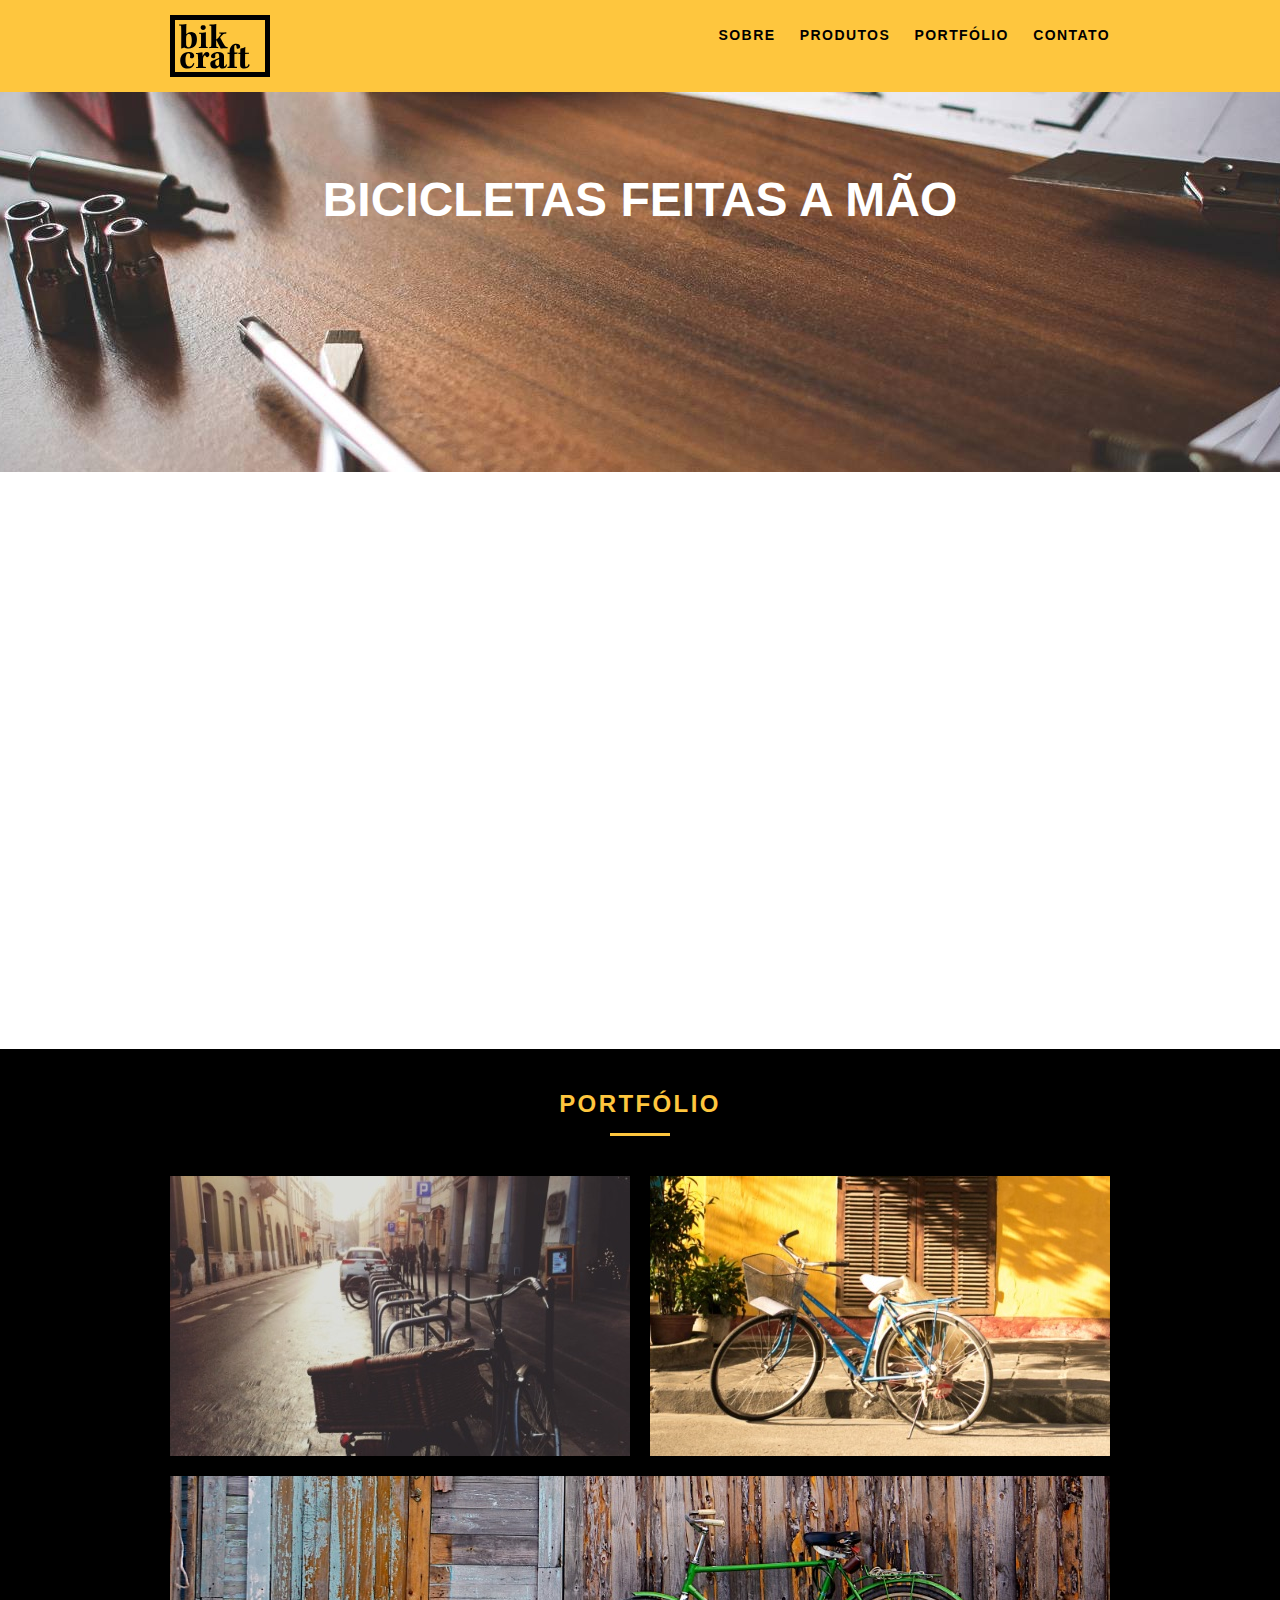
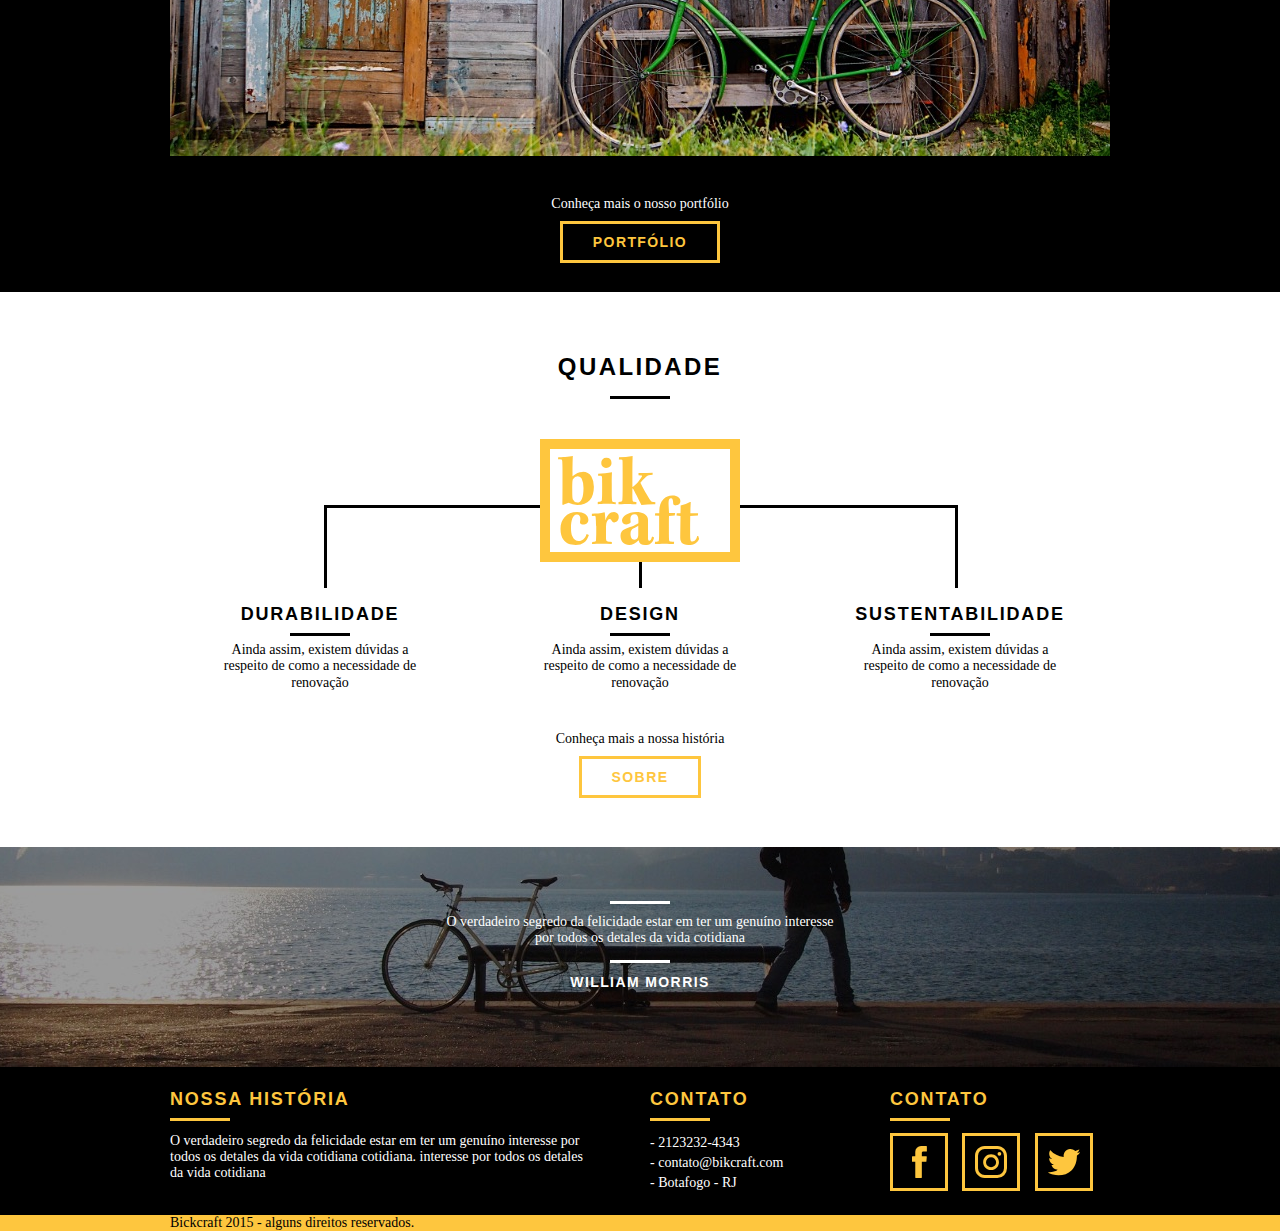
<file: web/index.html>
<!DOCTYPE html>
<html lang="pt-br">
<head>
  <meta charset="utf-8">
  <title>Bikcraft</title>
  <link rel="stylesheet" href="css/normalize.css">
  <link rel="stylesheet" href="css/reset.css">
  <link rel="stylesheet" href="css/grid.css">
  <link rel="stylesheet" href="css/style.css">
  <link rel="stylesheet" href="css/responsivo.css">
  <script>document.documentElement.classList.add("js");</script>
</head>

<body>
  <header class="header">
    <div class="container">
      <a href="index.html" class="grid-4">
        <img src="img/bikcraft.svg" alt="Bikcraft">
      </a>
      <nav class="grid-12 header_menu">
        <ul>
          <li><a href="sobre.html">Sobre</a></li>
          <li><a href="produtos.html">Produtos</a></li>
          <li><a href="portfolio.html">Portfólio</a></li>
          <li><a href="contato.html">Contato</a></li>
        </ul>
      </nav>
    </div>
  </header>
  <!-- INTRODUÇÃO-->

  <section class="introducao">
    <div class="container">
      <h1 data-anime="400" class="fadInDown">Bicicletas Feitas a Mão</h1>
      <blockquote data-anime="800" class="fadInDown quote-externo">
        <p>Não tenha nada em sua casa que você não considere útil ou acredita ser bonito</p>
        <cite>WILLIAM MORRIS</cite>
      </blockquote>
      <a data-anime="1200" href="produtos.html" class="btn">Orçamento</a>
    </div>
  </section>

  <section class="produtos container fadInDown" data-anime="1600">
    <h2 class="subtitulo">Produtos</h2>
    <ul class="produtos_lista">

      <li class="grid-1-3">
        <div class="produtos_icone">
          <img src="img/produtos/passeio.svg" alt="Bikcraft Passeio">
        </div>
        <h3>Passeio</h3>
        <p>Ainda assim, existem dúvidas a respeito de como a necessidade de renovação</p>
      </li>

      <li class="grid-1-3">
        <div class="produtos_icone">
          <img src="img/produtos/esporte.svg" alt="Bikcraft Esporte">
        </div>
        <h3>Esporte</h3>
        <p>Ainda assim, existem dúvidas a respeito de como a necessidade de renovação</p>
      </li>

      <li class="grid-1-3">
        <div class="produtos_icone">
          <img src="img/produtos/retro.svg" alt="Bikcraft Retro">
        </div>
        <h3>Retro</h3>
        <p>Ainda assim, existem dúvidas a respeito de como a necessidade de renovação</p>
      </li>

    </ul>

    <div class="call">
      <p>Clique aqui e veja os detalhes do produto</p>
      <a href="produtos.html" class="btn btn-preto">Produtos</a>
    </div>

  </section>
  <!-- FECHA PRODUTOS-->

  <section class="portifolio">
    <div class="container">
      <h2 class="subtitulo">Portfólio</h2>
      <ul class="portifolio_lista">
        <li class="grid-8"><img src="img/portfolio/retro.jpg" alt="Bicicleta Retro"></li>
        <li class="grid-8"><img src="img/portfolio/passeio.jpg" alt="Bicicleta Passeio"></li>
        <li class="grid-16"><img src="img/portfolio/esporte.jpg" alt="Bicicleta Esporte"></li>
      </ul>
      <div class="call">
        <p>Conheça mais o nosso portfólio</p>
        <a href="produtos.html" class="btn">Portfólio</a>
      </div>
    </div>
  </section>

  <section class="qualidade container">
    <h2 class="subtitulo">Qualidade</h2>
    <img src="img/bikcraft-qualidade.svg" alt="Bikcraft">
    <ul class="qualidade_lista">
      <li class="grid-1-3">
        <h3>Durabilidade</h3>
        <p>Ainda assim, existem dúvidas a respeito de como a necessidade de renovação</p>
      </li>
      <li class="grid-1-3">
        <h3>Design</h3>
        <p>Ainda assim, existem dúvidas a respeito de como a necessidade de renovação</p>
      </li>
      <li class="grid-1-3">
        <h3>Sustentabilidade</h3>
        <p>Ainda assim, existem dúvidas a respeito de como a necessidade de renovação</p>
      </li>
    </ul>
    <div class="call">
      <p>Conheça mais a nossa história</p>
      <a href="sobre.html" class="btn btn-preto">Sobre</a>
    </div>
    </div>
  </section>

  <section class="quebra">
    <blockquote class="quote-externo container">
      <p>O verdadeiro segredo da felicidade estar em ter um genuíno interesse por todos os detales da vida cotidiana </p>
      <cite>WILLIAM MORRIS</cite>
    </blockquote>
  </section>

  <footer>
    <div class="footer">
      <div class="container">
        <div class="grid-8 footer_historia">
          <h3>Nossa História</h3>
          <p>O verdadeiro segredo da felicidade estar em ter um genuíno interesse por todos os detales da vida cotidiana cotidiana. interesse por todos os detales da vida cotidiana </p>
        </div>

        <div class="grid-4 footer_contato">
          <h3>Contato</h3>
          <ul>
            <li>- 2123232-4343</li>
            <li>- contato@bikcraft.com</li>
            <li>- Botafogo - RJ</li>
          </ul>
        </div>

        <div class="grid-4 footer_redes">
          <h3>Contato</h3>
          <ul>
            <li><a href="https://facebook.com/" target="_blanket"><img src="img/redes-sociais/facebook.svg"></a></li>
            <li><a href="https://www.instagram.com/" target="_blanket"><img src="img/redes-sociais/instagram.svg"></a></li>
            <li><a href="https://twitter.com/" target="_blanket"><img src="img/redes-sociais/twitter.svg"></a></li>
          </ul>
        </div>
      </div>
    </div>

    <div class="copy">
      <div class="container">
        <p class="grid-16">Bickcraft 2015 - alguns direitos reservados.</p>
      </div>
    </div>

  </footer>

  <script src="./js/simple-anime.js"></script>
  <script src="./js/script.js"></script>

</body>

</html>
</file>
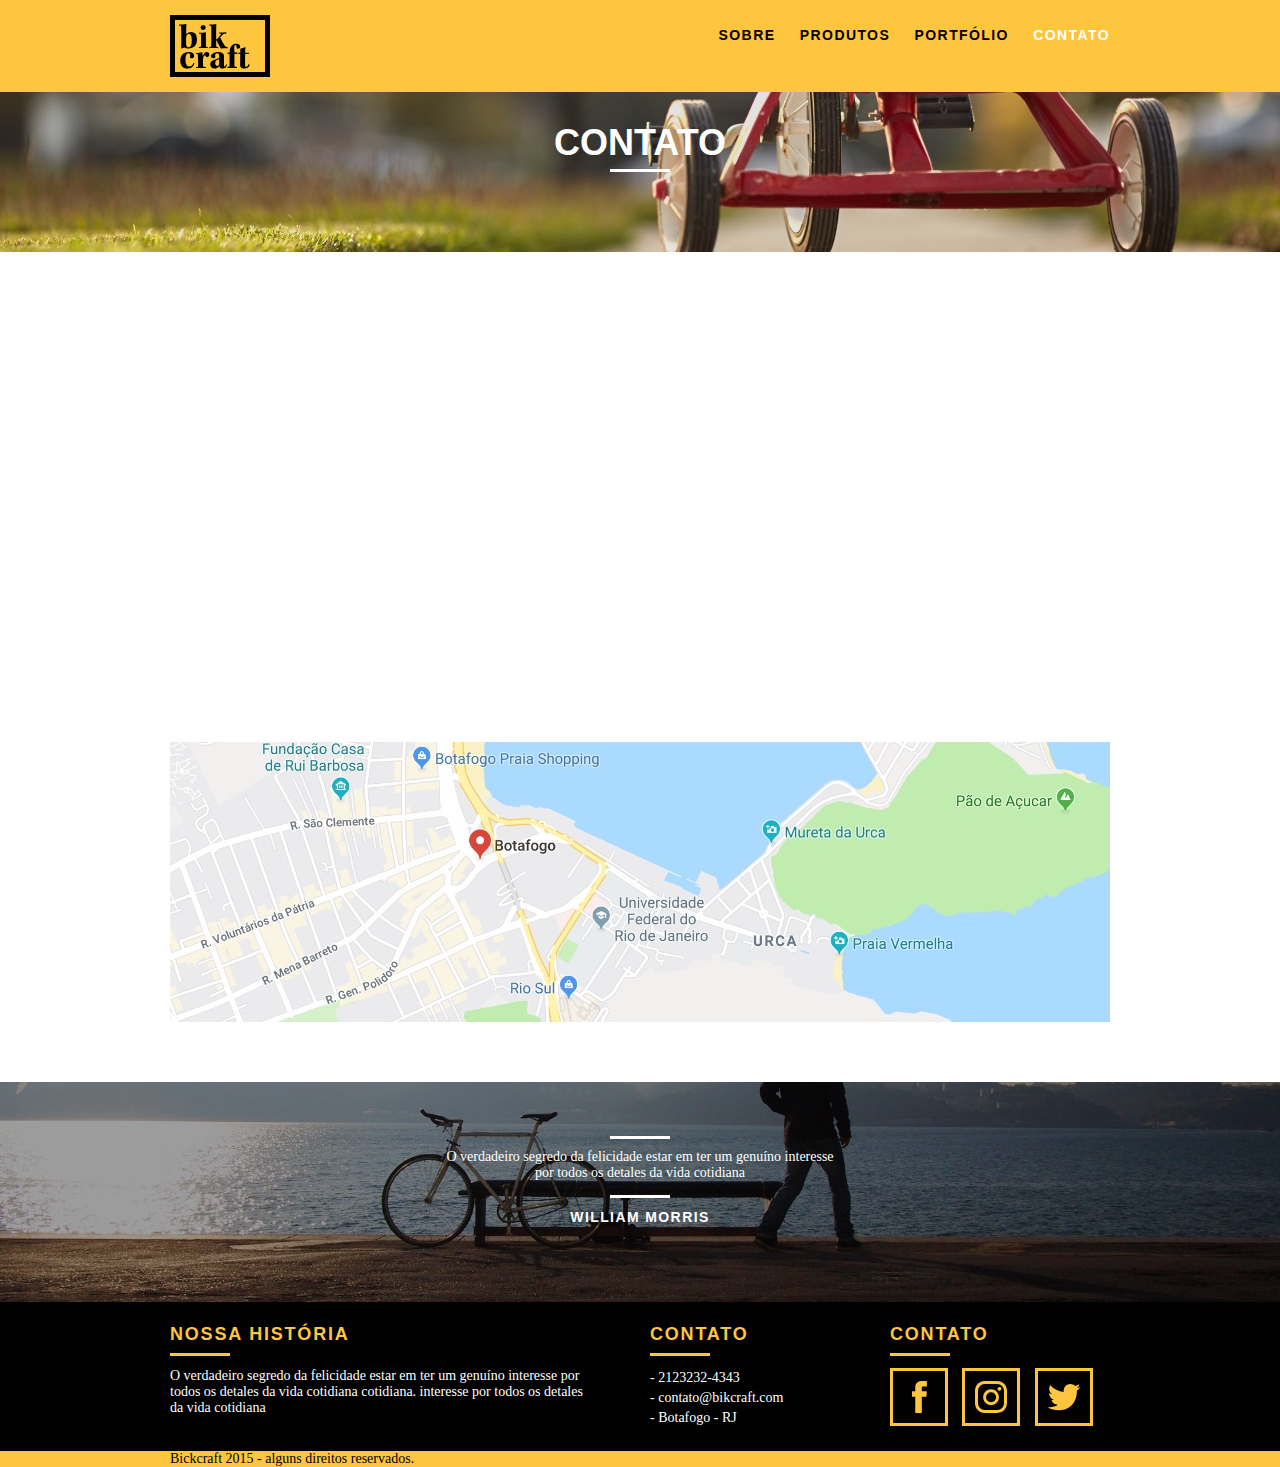
<file: web/contato.html>
<!DOCTYPE html>
<html lang="pt-br">

<head>
  <meta charset="utf-8">
  <title>Bikcraft - Contato</title>
  <link rel="stylesheet" href="css/normalize.css">
  <link rel="stylesheet" href="css/reset.css">
  <link rel="stylesheet" href="css/grid.css">
  <link rel="stylesheet" href="css/style.css">
  <link rel="stylesheet" href="css/contato.css">
  <link rel="stylesheet" href="css/responsivo.css">
  <script>document.documentElement.classList.add("js");</script>
</head>

<body>
  <header class="header">
    <div class="container">
      <a href="index.html" class="grid-4">
        <img src="img/bikcraft.svg" alt="Bikcraft">
      </a>
      <nav class="grid-12 header_menu">
        <ul>
          <li><a href="sobre.html">Sobre</a></li>
          <li><a href="produtos.html">Produtos</a></li>
          <li><a href=" portfolio.html">Portfólio</a></li>
          <li><a href="contato.html" class="menu-ativo">Contato</a></li>
        </ul>
      </nav>
    </div>
  </header>
  <!-- INTRODUÇÃO-->

  <section class="introducao-interna interna_contato">
    <div class="container">
      <h1 data-anime="400" class="fadeInDown">Contato</h1>
      <p data-anime="800" class="fadeInDown">Tire suas dúvidas com a gente</p>
  </section>


  <section class="contato container fadeInDown" data-anime="1200">
    <div>
      <form id="form_orcamento" class=" form grid-8 contato_form">
        <label for="nome">Nome</label>
        <input type="text" id="nome">
        <label for="email">Email</label>
        <input type="	text" id="email">
        <label for="Telefone">Telefone</label>
        <input type="text" id="telefone">
        <label for="espec">Especificações</label>
        <textarea id="espec"></textarea>
        <button type="submit" class="btn btn-preto">Enviar</button>

      </form>

      <div class="contato_dados grid-8">
        <h3>Dados</h3>
        <span>- 21 932233232</span>
        <span>orcamento@Bickcraft.com</span>
        <span>Rua Ali Perto - Botafogo</span>
        <span>Rio de Janeiro - RJ - Brasil</span>
        <h3>Redes Sociais</h3>
        <ul>
          <li><a href="https://facebook.com/" target="_blanket"><img src="img/redes-sociais/facebook.svg"></a></li>
          <li><a href="https://www.instagram.com/" target="_blanket"><img src="img/redes-sociais/instagram.svg"></a></li>
          <li><a href="https://twitter.com/" target="_blanket"><img src="img/redes-sociais/twitter.svg"></a></li>
        </ul>

      </div>
  </section>

  <section class="container contato-mapa">
    <a href="//google.com" target="_blank" class="grid-16"><img src="img/endereco-bikcraft.jpg" alt="Endereço Bickraft"></a>
  </section>

  <section class="quebra">
    <blockquote class="quote-externo container">
      <p>O verdadeiro segredo da felicidade estar em ter um genuíno interesse por todos os detales da vida cotidiana </p>
      <cite>WILLIAM MORRIS</cite>
    </blockquote>
  </section>

  <footer>
    <div class="footer">
      <div class="container">
        <div class="grid-8 footer_historia">
          <h3>Nossa História</h3>
          <p>O verdadeiro segredo da felicidade estar em ter um genuíno interesse por todos os detales da vida cotidiana cotidiana. interesse por todos os detales da vida cotidiana </p>
        </div>

        <div class="grid-4 footer_contato">
          <h3>Contato</h3>
          <ul>
            <li>- 2123232-4343</li>
            <li>- contato@bikcraft.com</li>
            <li>- Botafogo - RJ</li>
          </ul>
        </div>

        <div class="grid-4 footer_redes">
          <h3>Contato</h3>
          <ul>
            <li><a href="https://facebook.com/" target="_blanket"><img src="img/redes-sociais/facebook.svg"></a></li>
            <li><a href="https://www.instagram.com/" target="_blanket"><img src="img/redes-sociais/instagram.svg"></a></li>
            <li><a href="https://twitter.com/" target="_blanket"><img src="img/redes-sociais/twitter.svg"></a></li>
          </ul>
        </div>
      </div>
    </div>

    <div class="copy">
      <div class="container">
        <p class="grid-16">Bickcraft 2015 - alguns direitos reservados.</p>
      </div>
    </div>

  </footer>
  <script src="./js/simple-anime.js"></script>
  <script src="./js/script.js"></script>
</body>

</html>
</file>
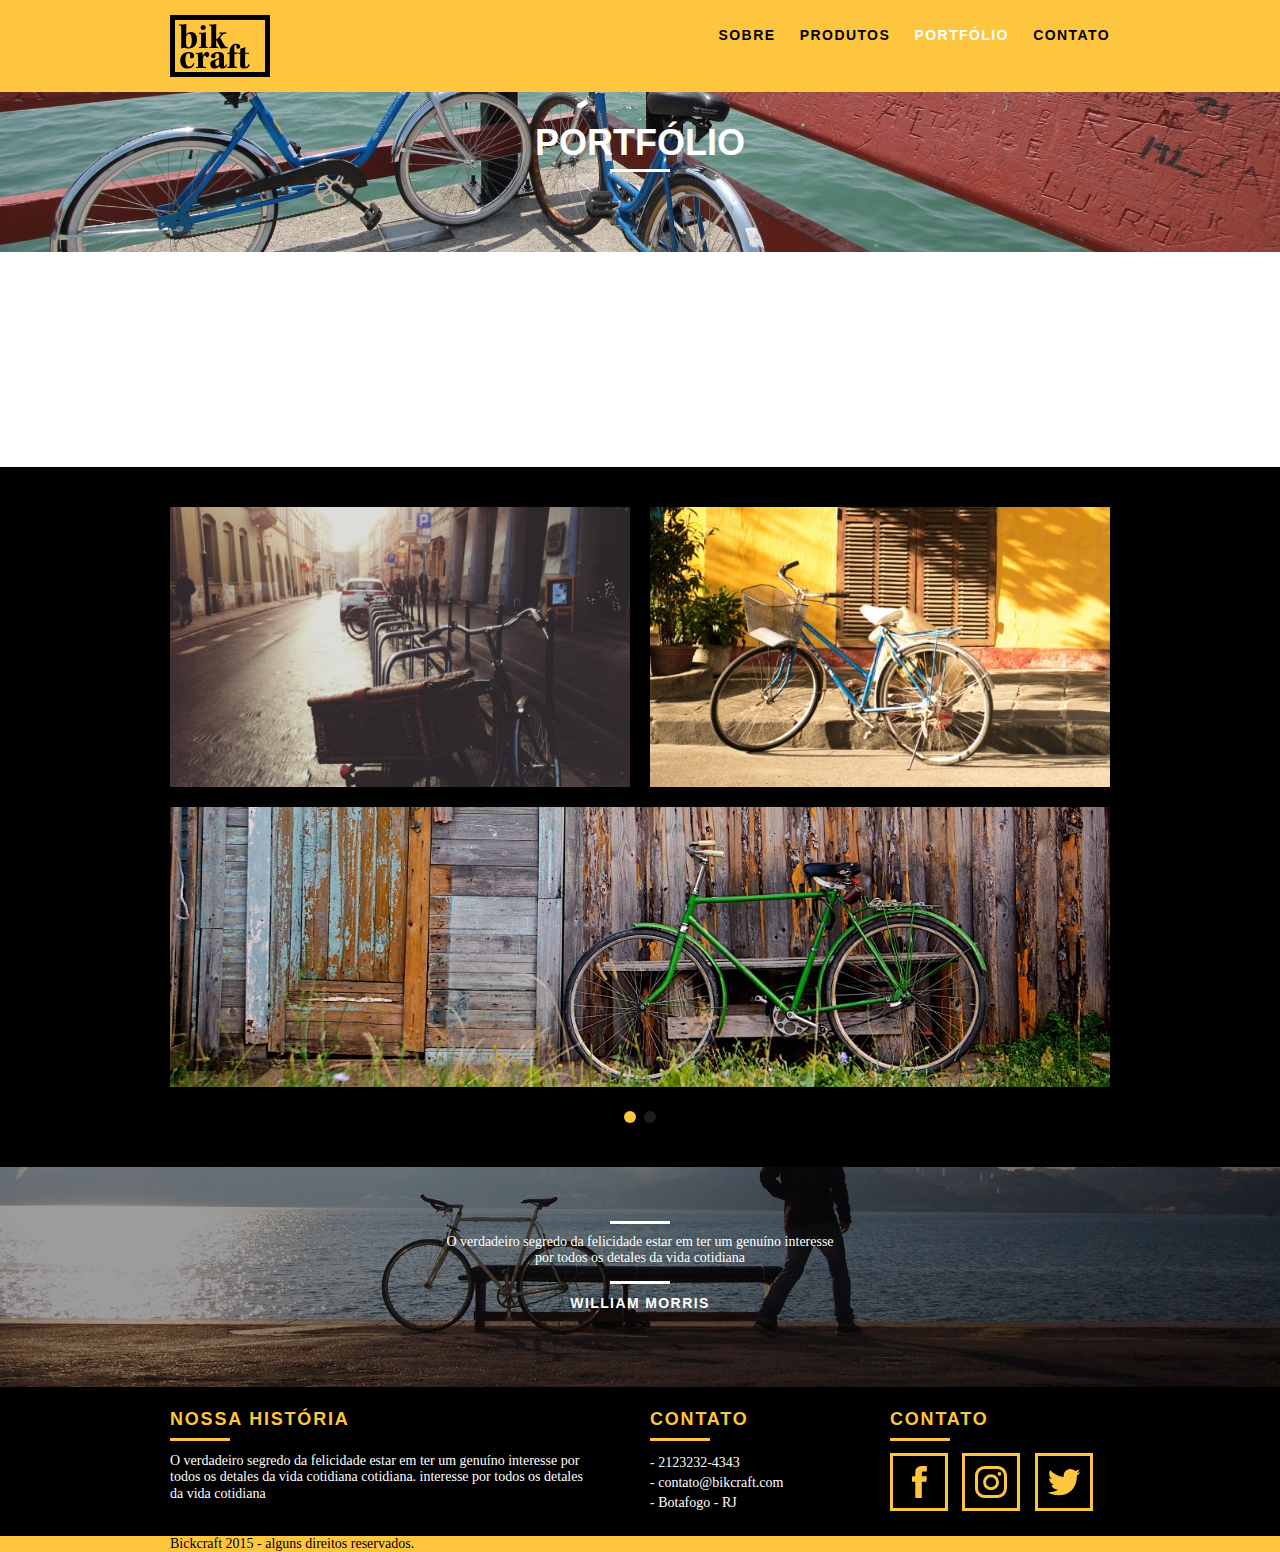
<file: web/portfolio.html>
<!DOCTYPE html>
<html lang="pt-br">

<head>
  <meta charset="utf-8">
  <title>Bikcraft - Portfólio</title>
  <link rel="stylesheet" href="css/normalize.css">
  <link rel="stylesheet" href="css/reset.css">
  <link rel="stylesheet" href="css/grid.css">
  <link rel="stylesheet" href="css/style.css">
  <link rel="stylesheet" href="css/portfolio.css">
  <link rel="stylesheet" href="css/responsivo.css">
  <script>document.documentElement.classList.add("js");</script>
</head>

<body>
  <header class="header">
    <div class="container">
      <a href="index.html" class="grid-4">
        <img src="img/bikcraft.svg" alt="Bikcraft">
      </a>
      <nav class="grid-12 header_menu">
        <ul>
          <li><a href="sobre.html">Sobre</a></li>
          <li><a href="produtos.html">Produtos</a></li>
          <li><a href="portfolio.html" class="menu-ativo">Portfólio</a></li>
          <li><a href="contato.html">Contato</a></li>
        </ul>
      </nav>
    </div>
  </header>
  <!-- INTRODUÇÃO-->

  <section class="introducao-interna interna_portfolio">
    <div class="container">
      <h1 data-anime="400" class="fadeInDown">Portfólio</h1>
      <p data-anime="800" class="fadeInDown">Conheça os projetos que amamos mostrar</p>
  </section>

  <section class="container fadeInDown" data-slide="quote" data-anime="1200">
    <blockquote class="quote_clientes">
      <p>No mundo atual, a contínua expansão de nossa atividade cumpre um papel essencial na formulação da gestão inovadora da qual fazemos parte.</p>
      <cite>Barbara Moss</cite>
    </blockquote>

    <blockquote class="quote_clientes">
      <p>No mundo atual, a contínua expansão de nossa atividade cumpre um papel essencial na formulação da gestão inovadora da qual fazemos parte.</p>
      <cite>Jhony Rato</cite>
    </blockquote>

    <blockquote class="quote_clientes">
      <p>No mundo atual, a contínua expansão de nossa atividade cumpre um papel essencial na formulação da gestão inovadora da qual fazemos parte.</p>
      <cite>Bernardo</cite>
    </blockquote>
  </section>

  <section class="portifolio">
    <div class="container" data-slide="portfolio">
      <ul class="portifolio_lista">
        <li class="grid-8"><img src="img/portfolio/retro.jpg" alt="Bicicleta Retro"></li>
        <li class="grid-8"><img src="img/portfolio/passeio.jpg" alt="Bicicleta Passeio"></li>
        <li class="grid-16"><img src="img/portfolio/esporte.jpg" alt="Bicicleta Esporte"></li>
      </ul>
      <ul class="portifolio_lista">
        <li class="grid-8"><img src="img/portfolio/passeio.jpg" alt="Bicicleta Passeio"></li>
        <li class="grid-8"><img src="img/portfolio/retro.jpg" alt="Bicicleta Retro"></li>
        <li class="grid-16"><img src="img/portfolio/esporte.jpg" alt="Bicicleta Esporte"></li>
      </ul>

    </div>
  </section>

  <section class="quebra">
    <blockquote class="quote-externo container">
      <p>O verdadeiro segredo da felicidade estar em ter um genuíno interesse por todos os detales da vida cotidiana </p>
      <cite>WILLIAM MORRIS</cite>
    </blockquote>
  </section>



  <footer>
    <div class="footer">
      <div class="container">
        <div class="grid-8 footer_historia">
          <h3>Nossa História</h3>
          <p>O verdadeiro segredo da felicidade estar em ter um genuíno interesse por todos os detales da vida cotidiana cotidiana. interesse por todos os detales da vida cotidiana </p>
        </div>

        <div class="grid-4 footer_contato">
          <h3>Contato</h3>
          <ul>
            <li>- 2123232-4343</li>
            <li>- contato@bikcraft.com</li>
            <li>- Botafogo - RJ</li>
          </ul>
        </div>

        <div class="grid-4 footer_redes">
          <h3>Contato</h3>
          <ul>
            <li><a href="https://facebook.com/" target="_blanket"><img src="img/redes-sociais/facebook.svg"></a></li>
            <li><a href="https://www.instagram.com/" target="_blanket"><img src="img/redes-sociais/instagram.svg"></a></li>
            <li><a href="https://twitter.com/" target="_blanket"><img src="img/redes-sociais/twitter.svg"></a></li>
          </ul>
        </div>
      </div>
    </div>

    <div class="copy">
      <div class="container">
        <p class="grid-16">Bickcraft 2015 - alguns direitos reservados.</p>
      </div>
    </div>

  </footer>
  <script src="./js/simple-anime.js"></script>
  <script src="./js/simple-slide.js"></script>
  <script src="./js/script.js"></script>
</body>

</html>
</file>
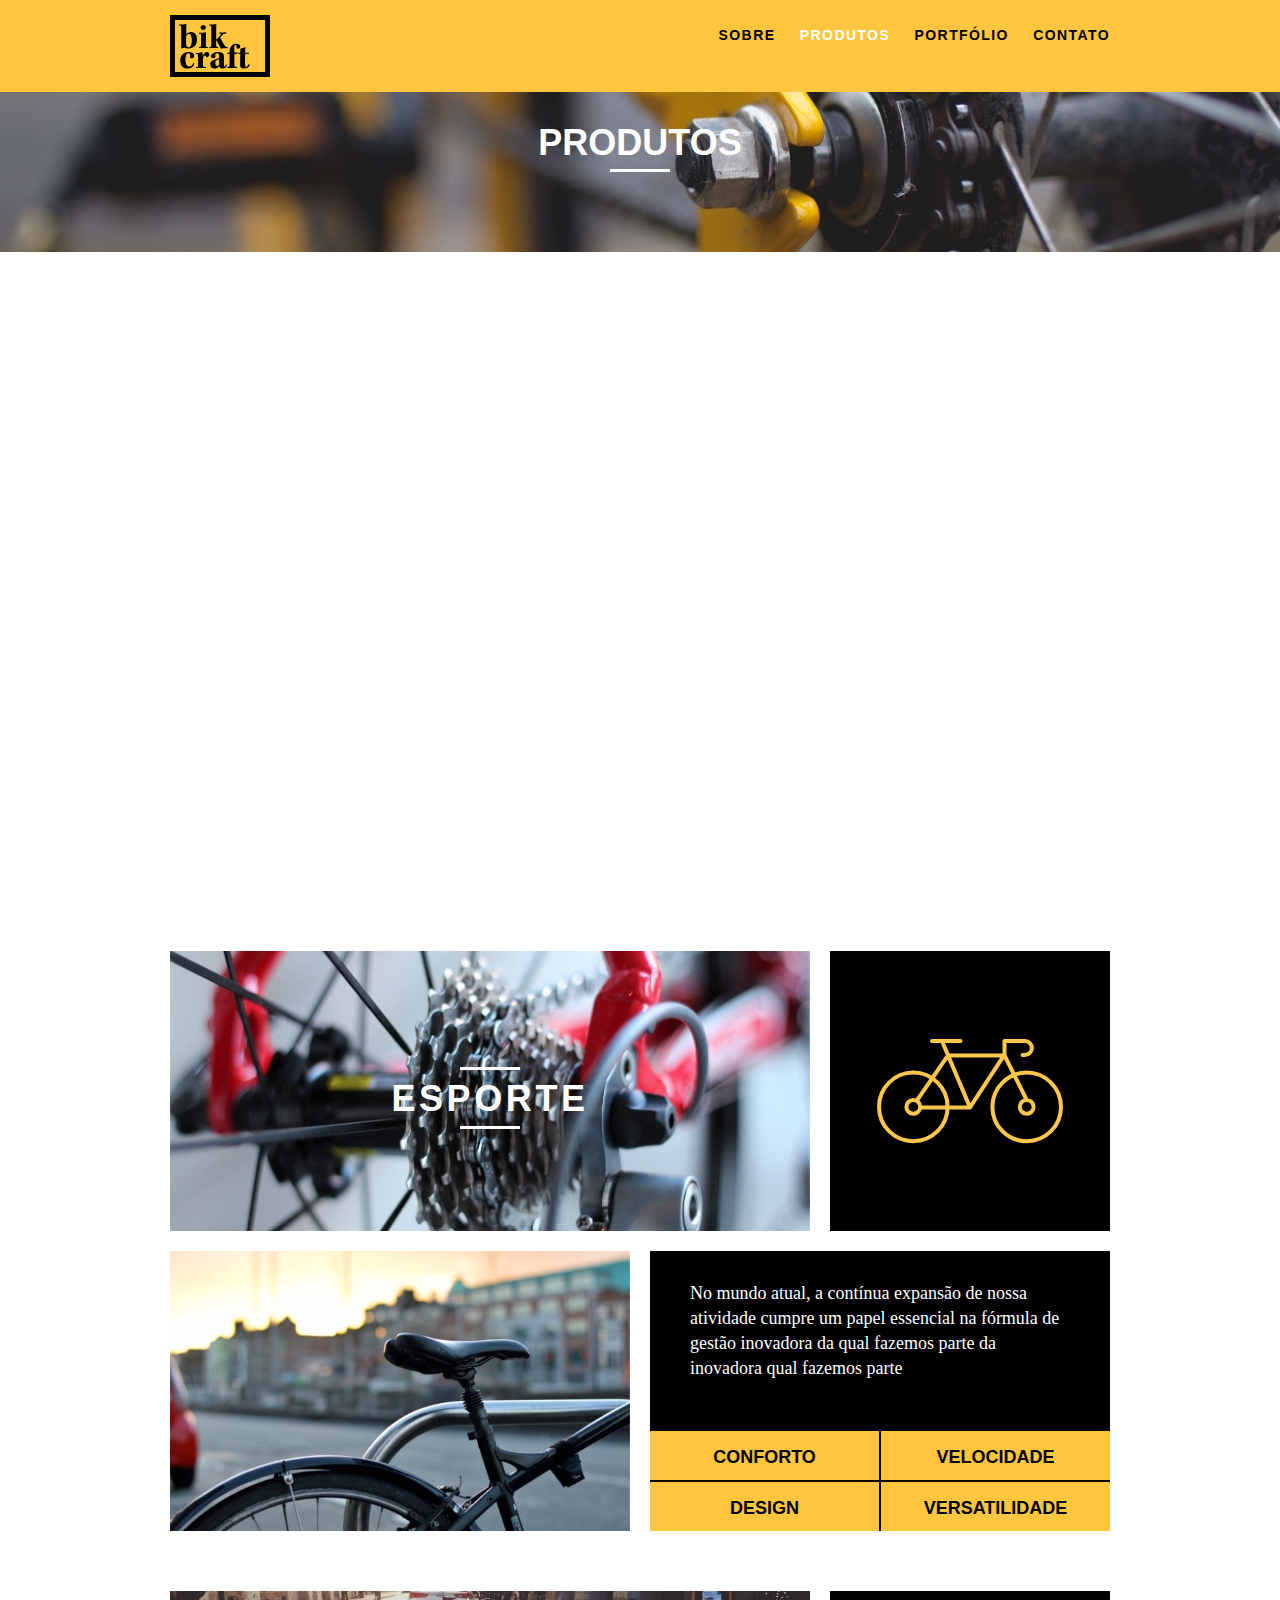
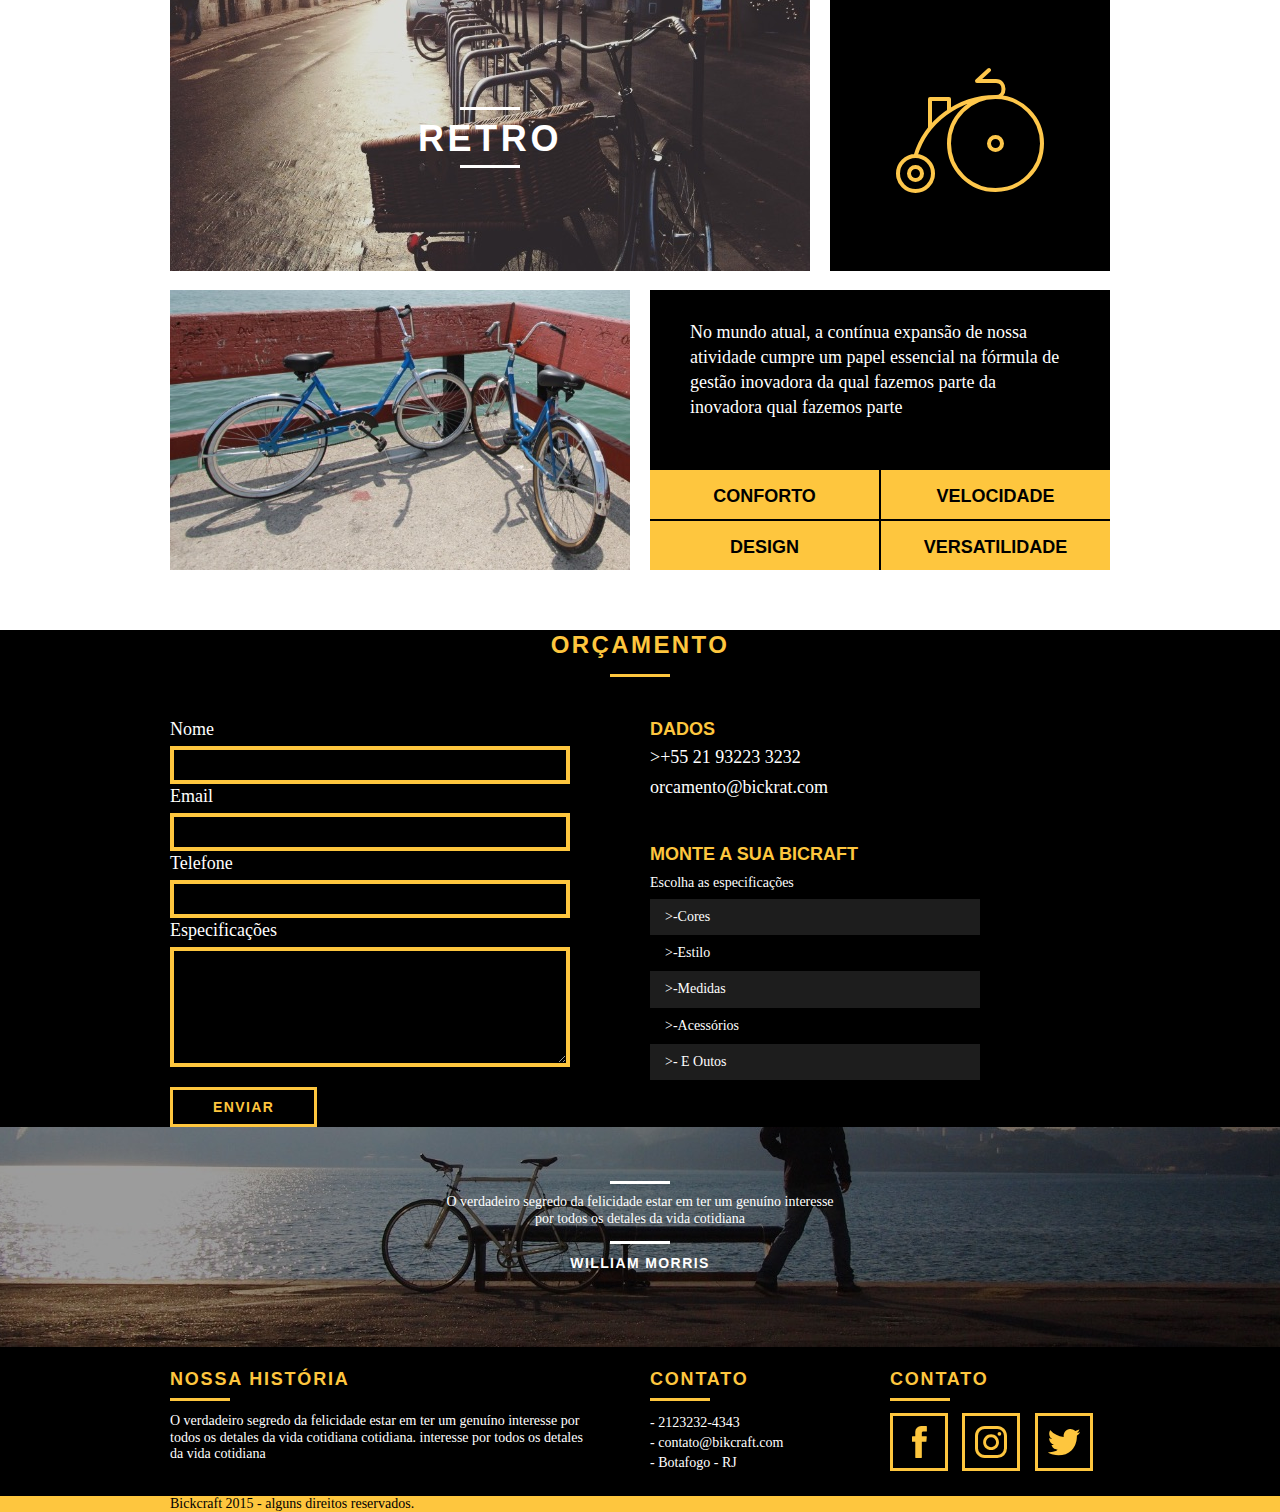
<file: web/produtos.html>
<!DOCTYPE html>
<html lang="pt-br">

<head>
  <meta charset="utf-8">
  <title>Bikcraft - Produtos</title>
  <link rel="stylesheet" href="css/normalize.css">
  <link rel="stylesheet" href="css/reset.css">
  <link rel="stylesheet" href="css/grid.css">
  <link rel="stylesheet" href="css/style.css">
  <link rel="stylesheet" href="css/produtos.css">
  <link rel="stylesheet" href="css/responsivo.css">
  <script>document.documentElement.classList.add("js");</script>
</head>

<body>
  <header class="header">
    <div class="container">
      <a href="index.html" class="grid-4">
        <img src="img/bikcraft.svg" alt="Bikcraft">
      </a>
      <nav class="grid-12 header_menu">
        <ul>
          <li><a href="sobre.html">Sobre</a></li>
          <li><a href="produtos.html" class="menu-ativo">Produtos</a></li>
          <li><a href=" portfolio.html">Portfólio</a></li>
          <li><a href="contato.html">Contato</a></li>
        </ul>
      </nav>
    </div>
  </header>
  <!-- INTRODUÇÃO-->

  <section class="introducao-interna interna_produto">
    <div class="container">
      <h1 data-anime="400" class="fadeInDown">Produtos</h1>
      <p data-anime="800" class="fadeInDown">Conheça todos nossos produtos</p>
  </section>

  <section class="container produto-item fadeInDown" data-anime="1200">
    <div class="grid-11"><img src="img/produtos/bikcraft-passeio-1.jpg" alt="Bickraft Passeio">
      <h2>Passeio</h2>
    </div>
    <div class="grid-5 produto-icone"><img src="img/produtos/passeio.svg"></div>
    <div class="grid-8"><img src="img/produtos/bikcraft-passeio-2.jpg" alt="Bickraft Passeio"></div>
    <div class="grid-8 produto-info">
      <p>No mundo atual, a contínua expansão de nossa atividade cumpre um papel essencial na fórmula de gestão inovadora da qual fazemos parte da inovadora qual fazemos parte</p>
      <ul>
        <li>Conforto</li>
        <li>Velocidade</li>
        <li>Design</li>
        <li>Versatilidade</li>
      </ul>

    </div>

  </section>

  <section class="container produto-item">
    <div class="grid-11"><img src="img/produtos/bikcraft-esporte-1.jpg" alt="Bickraft Esporte">
      <h2>Esporte</h2>
    </div>
    <div class="grid-5 produto-icone"><img src="img/produtos/esporte.svg"></div>
    <div class="grid-8"><img src="img/produtos/bikcraft-esporte-2.jpg" alt="Bickraft Esporte"></div>
    <div class="grid-8 produto-info">
      <p>No mundo atual, a contínua expansão de nossa atividade cumpre um papel essencial na fórmula de gestão inovadora da qual fazemos parte da inovadora qual fazemos parte</p>
      <ul>
        <li>Conforto</li>
        <li>Velocidade</li>
        <li>Design</li>
        <li>Versatilidade</li>
      </ul>

    </div>

  </section>

  <section class="container produto-item">
    <div class="grid-11"><img src="img/produtos/bikcraft-retro-1.jpg" alt="Bickraft Retro">
      <h2>Retro</h2>
    </div>
    <div class="grid-5 produto-icone"><img src="img/produtos/retro.svg"></div>
    <div class="grid-8"><img src="img/produtos/bikcraft-retro-2.jpg" alt="Bickraft Retro"></div>
    <div class="grid-8 produto-info">
      <p>No mundo atual, a contínua expansão de nossa atividade cumpre um papel essencial na fórmula de gestão inovadora da qual fazemos parte da inovadora qual fazemos parte</p>
      <ul>
        <li>Conforto</li>
        <li>Velocidade</li>
        <li>Design</li>
        <li>Versatilidade</li>
      </ul>

    </div>

  </section>

  <section class="orcamento">
    <div class="container">
      <h2 class="subtitulo">Orçamento</h2>
      <form id="form_orcamento" class=" form grid-8">
        <label for="nome">Nome</label>
        <input type="text" id="nome">
        <label for="email">Email</label>
        <input type="	text" id="email">
        <label for="Telefone">Telefone</label>
        <input type="text" id="telefone">
        <label for="espec">Especificações</label>
        <textarea id="espec"></textarea>
        <button type="submit" class="btn">Enviar</button>

      </form>

      <div class="orcamento_dados grid-8">
        <h3>Dados</h3>
        <span>>+55 21 93223 3232</span>
        <span>orcamento@bickrat.com</span>
        <h3>Monte a sua Bicraft</h3>
        <p>Escolha as especificações</p>
        <ul>
          <li>>-Cores</li>
          <li>>-Estilo</li>
          <li>>-Medidas</li>
          <li>>-Acessórios</li>
          <li>>- E Outos</li>
        </ul>
      </div>

    </div>
  </section>

  <section class="quebra">
    <blockquote class="quote-externo container">
      <p>O verdadeiro segredo da felicidade estar em ter um genuíno interesse por todos os detales da vida cotidiana </p>
      <cite>WILLIAM MORRIS</cite>
    </blockquote>
  </section>

  <footer>
    <div class="footer">
      <div class="container">
        <div class="grid-8 footer_historia">
          <h3>Nossa História</h3>
          <p>O verdadeiro segredo da felicidade estar em ter um genuíno interesse por todos os detales da vida cotidiana cotidiana. interesse por todos os detales da vida cotidiana </p>
        </div>

        <div class="grid-4 footer_contato">
          <h3>Contato</h3>
          <ul>
            <li>- 2123232-4343</li>
            <li>- contato@bikcraft.com</li>
            <li>- Botafogo - RJ</li>
          </ul>
        </div>

        <div class="grid-4 footer_redes">
          <h3>Contato</h3>
          <ul>
            <li><a href="https://facebook.com/" target="_blanket"><img src="img/redes-sociais/facebook.svg"></a></li>
            <li><a href="https://www.instagram.com/" target="_blanket"><img src="img/redes-sociais/instagram.svg"></a></li>
            <li><a href="https://twitter.com/" target="_blanket"><img src="img/redes-sociais/twitter.svg"></a></li>
          </ul>
        </div>
      </div>
    </div>

    <div class="copy">
      <div class="container">
        <p class="grid-16">Bickcraft 2015 - alguns direitos reservados.</p>
      </div>
    </div>

  </footer>

  <script src="./js/simple-anime.js"></script>
  <script src="./js/script.js"></script>
</body>

</html>
</file>
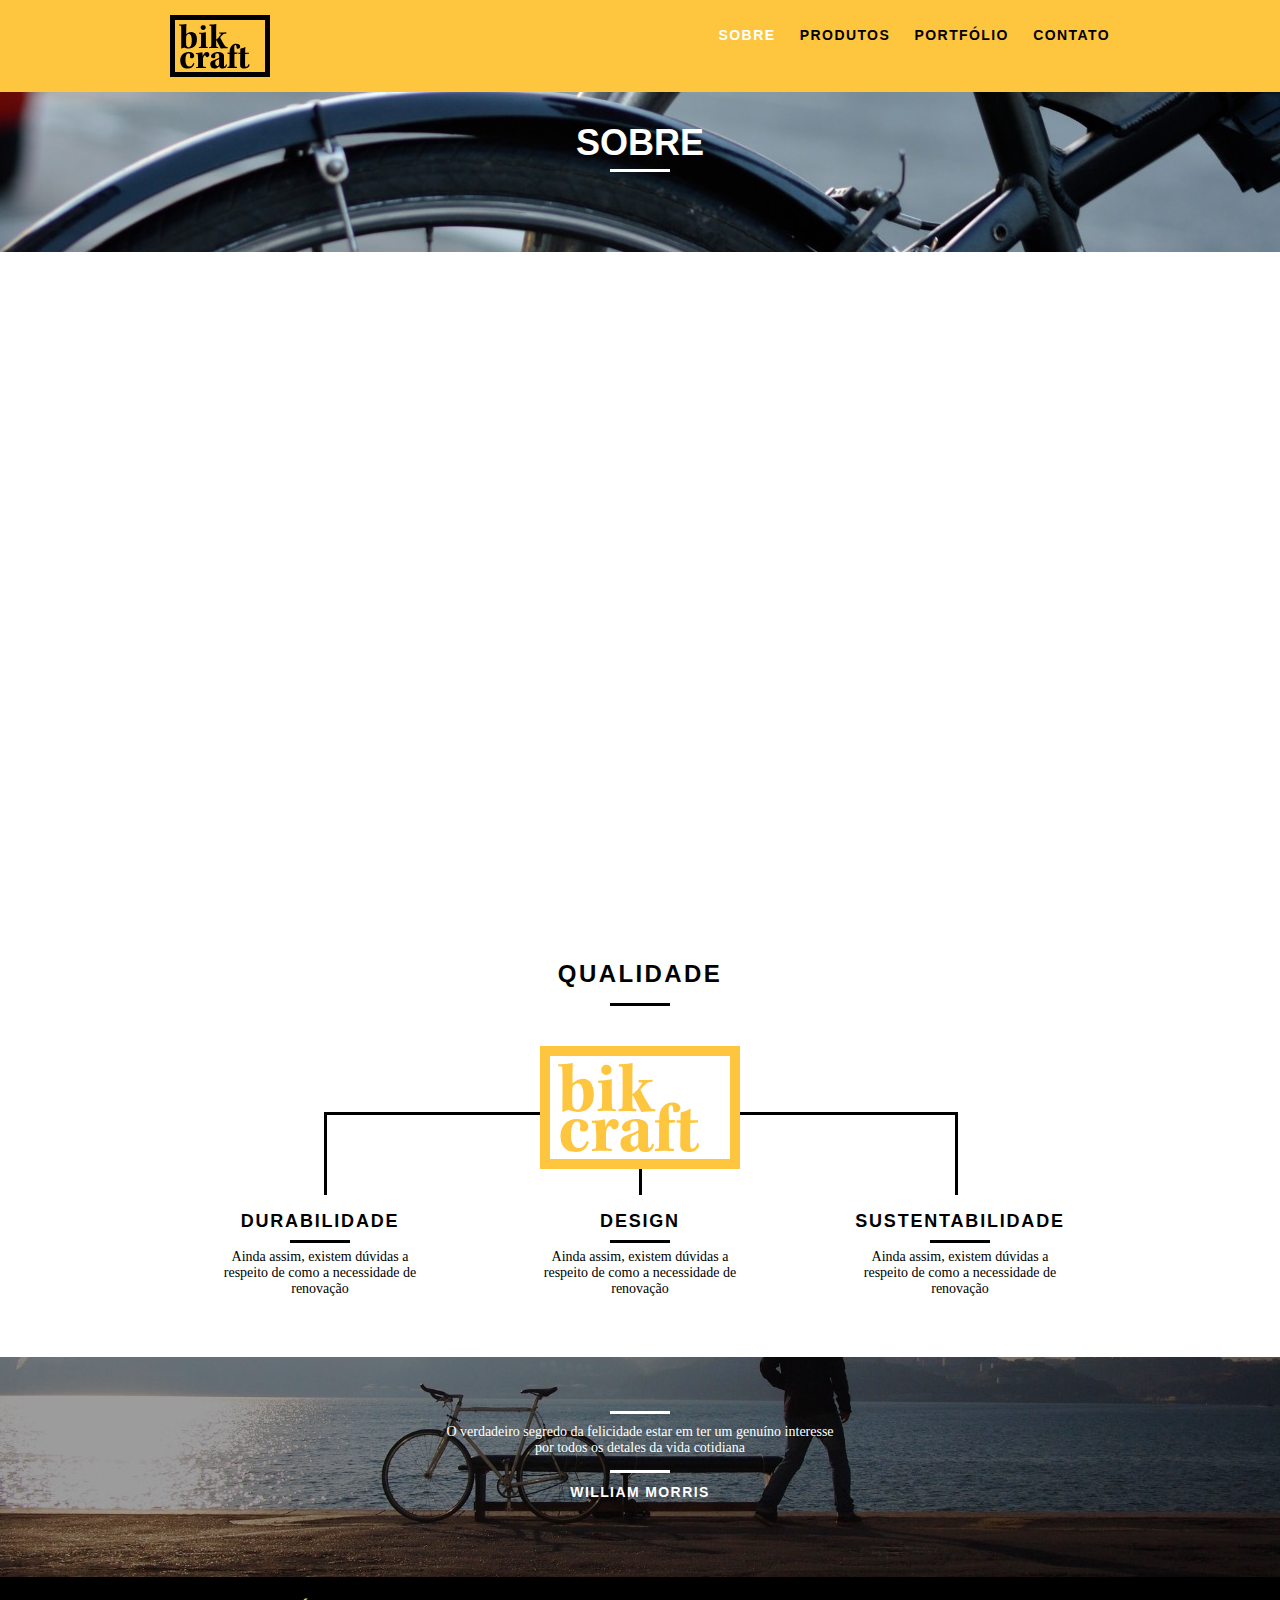
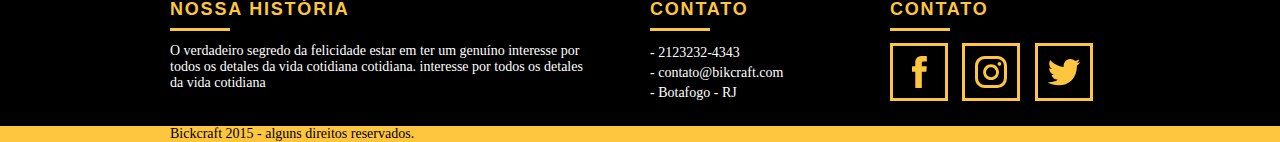
<file: web/sobre.html>
<!DOCTYPE html>
<html lang="pt-br">

<head>
  <meta charset="utf-8">
  <title>Bikcraft - Sobre</title>
  <link rel="stylesheet" href="css/normalize.css">
  <link rel="stylesheet" href="css/reset.css">
  <link rel="stylesheet" href="css/grid.css">
  <link rel="stylesheet" href="css/style.css">
  <link rel="stylesheet" href="css/sobre.css">
  <link rel="stylesheet" href="css/responsivo.css">
  <script>document.documentElement.classList.add("js");</script>
</head>

<body>
  <header class="header">
    <div class="container">
      <a href="index.html" class="grid-4">
        <img src="img/bikcraft.svg" alt="Bikcraft">
      </a>
      <nav class="grid-12 header_menu">
        <ul>
          <li><a href="sobre.html" class="menu-ativo">Sobre</a></li>
          <li><a href="produtos.html">Produtos</a></li>
          <li><a href="portfolio.html">Portfólio</a></li>
          <li><a href="contato.html">Contato</a></li>
        </ul>
      </nav>
    </div>
  </header>
  <!-- INTRODUÇÃO-->

  <section class="introducao-interna interna_sobre">
    <div class="container">
      <h1 data-anime="400" class="fadeInDown">Sobre</h1>
      <p data-anime="800" class="fadeInDown">Conheça mais sobre a Bickraft</p>
  </section>
  <section class="missao_sobre container" data-anime="1200" class="fadeInDown">
    <div class="grid-10">
      <h2 class="subtitulo-interno">História, Missao e Visão</h2>
      <p>No mundo atual, a continua expansão de nossa atividade umpre um papel essencial na formulação unovadora da qual fazemos parte da qual fazemos parte.</p>
      <p>No mundo atual, a continua expansão de nossa atividade umpre um papel essencial na formulação unovadora da qual fazemos parte da qual fazemos parte.</p>

    </div>

    <div class="grid-6">
      <h2 class="subtitulo-interno">Valores</h2>
      <ul>
        <li>- Qualidade no processo com</li>
        <li>- Foco no cliente em perder a</li>
        <li>- Diversão, preservando a</li>
        <li>- Natureza com sustentabilidade</li>
      </ul>
    </div>
    <div class="grid-16 foto-equipe">
      <img src="img/equipe-bikcraft.jpg" alt="Equipe Bickraft">

    </div>

  </section>

  </div>
  </section>

  <section class="qualidade container">
    <h2 class="subtitulo">Qualidade</h2>
    <img src="img/bikcraft-qualidade.svg" alt="Bikcraft">
    <ul class="qualidade_lista">
      <li class="grid-1-3">
        <h3>Durabilidade</h3>
        <p>Ainda assim, existem dúvidas a respeito de como a necessidade de renovação</p>
      </li>
      <li class="grid-1-3">
        <h3>Design</h3>
        <p>Ainda assim, existem dúvidas a respeito de como a necessidade de renovação</p>
      </li>
      <li class="grid-1-3">
        <h3>Sustentabilidade</h3>
        <p>Ainda assim, existem dúvidas a respeito de como a necessidade de renovação</p>
      </li>
    </ul>

    </div>
  </section>

  <section class="quebra">
    <blockquote class="quote-externo container">
      <p>O verdadeiro segredo da felicidade estar em ter um genuíno interesse por todos os detales da vida cotidiana </p>
      <cite>WILLIAM MORRIS</cite>
    </blockquote>
  </section>

  <footer>
    <div class="footer">
      <div class="container">
        <div class="grid-8 footer_historia">
          <h3>Nossa História</h3>
          <p>O verdadeiro segredo da felicidade estar em ter um genuíno interesse por todos os detales da vida cotidiana cotidiana. interesse por todos os detales da vida cotidiana </p>
        </div>

        <div class="grid-4 footer_contato">
          <h3>Contato</h3>
          <ul>
            <li>- 2123232-4343</li>
            <li>- contato@bikcraft.com</li>
            <li>- Botafogo - RJ</li>
          </ul>
        </div>

        <div class="grid-4 footer_redes">
          <h3>Contato</h3>
          <ul>
            <li><a href="https://facebook.com/" target="_blanket"><img src="img/redes-sociais/facebook.svg"></a></li>
            <li><a href="https://www.instagram.com/" target="_blanket"><img src="img/redes-sociais/instagram.svg"></a></li>
            <li><a href="https://twitter.com/" target="_blanket"><img src="img/redes-sociais/twitter.svg"></a></li>
          </ul>
        </div>
      </div>
    </div>

    <div class="copy">
      <div class="container">
        <p class="grid-16">Bickcraft 2015 - alguns direitos reservados.</p>
      </div>
    </div>

  </footer>
  <script src="./js/simple-anime.js"></script>
  <script src="./js/script.js"></script>
</body>

</html>
</file>
<file: web/css/grid.css>
*,
*:before,
*:after {
  -webkit-box-sizing: border-box;
  -moz-box-sizing: border-box;
  box-sizing: border-box;
}

.container {
  width: 960px;
  margin: 0 auto;
  padding: 0px;
  position: relative;
}

.container:after,
.container:before {
  content: " ";
  display: table;
}

.container:after {
  clear: both;
}

.grid-1,
.grid-2,
.grid-3,
.grid-4,
.grid-5,
.grid-6,
.grid-7,
.grid-8,
.grid-9,
.grid-10,
.grid-11,
.grid-12,
.grid-13,
.grid-14,
.grid-15,
.grid-16,
.grid-1-3 {
  float: left;
  margin-left: 10px;
  margin-right: 10px;
}

.grid-1 {
  width: 40px;
}
.grid-2 {
  width: 100px;
}
.grid-3 {
  width: 160px;
}
.grid-4 {
  width: 220px;
}
.grid-5 {
  width: 280px;
}
.grid-6 {
  width: 340px;
}
.grid-7 {
  width: 400px;
}
.grid-8 {
  width: 460px;
}
.grid-9 {
  width: 520px;
}
.grid-10 {
  width: 580px;
}
.grid-11 {
  width: 640px;
}
.grid-12 {
  width: 700px;
}
.grid-13 {
  width: 760px;
}
.grid-14 {
  width: 820px;
}
.grid-15 {
  width: 880px;
}
.grid-16 {
  width: 940px;
}
.grid-1-3 {
  width: 300px;
}

@media only screen and (min-width: 788px) and (max-width: 979px) {
  .container {
    width: 768px;
  }

  .grid-1 {
    width: 28px;
  }
  .grid-2 {
    width: 76px;
  }
  .grid-3 {
    width: 124px;
  }
  .grid-4 {
    width: 172px;
  }
  .grid-5 {
    width: 220px;
  }
  .grid-6 {
    width: 268px;
  }
  .grid-7 {
    width: 316px;
  }
  .grid-8 {
    width: 364px;
  }
  .grid-9 {
    width: 412px;
  }
  .grid-10 {
    width: 460px;
  }
  .grid-11 {
    width: 508px;
  }
  .grid-12 {
    width: 556px;
  }
  .grid-13 {
    width: 604px;
  }
  .grid-14 {
    width: 652px;
  }
  .grid-15 {
    width: 700px;
  }
  .grid-16 {
    width: 748px;
  }
  .grid-1-3 {
    width: 236px;
  }
}

@media only screen and (max-width: 787px) {
  .container {
    width: 300px;
  }

  .grid-1,
  .grid-2,
  .grid-3,
  .grid-4,
  .grid-5,
  .grid-6,
  .grid-7,
  .grid-8,
  .grid-9,
  .grid-10,
  .grid-11,
  .grid-12,
  .grid-13,
  .grid-14,
  .grid-15,
  .grid-16,
  .grid-1-3 {
    width: 300px;
    margin: 0 0 20px 0;
    float: none;
  }
}
</file>
<file: web/css/style.css>
/* Estilos Gerais  */
body {
  font-family: Arial, Helvetica, sans-serif;
}
img {
  display: block;
  max-width: 100%;
}

p {
  font-family: Georgia, "Times New Roman", Times, serif;
  font-size: 14px;
}

.btn {
  border: 3px solid #fec63e;
  padding: 10px 30px;
  color: #fec63e;
  font-size: 14px;
  line-height: 20px;
  text-transform: uppercase;
  font-weight: bold;
  letter-spacing: 0.1em;
}

.btn:hover {
  color: #fff;
  border-color: #fff;
}
.btn.btn-preto:hover {
  color: #000;
  border-color: #000;
}

.subtitulo {
  font-size: 24px;
  line-height: 30px;
  font-weight: bold;
  letter-spacing: 0.1em;
  color: #000;
  text-transform: uppercase;
  text-align: center;
  margin-bottom: 40px;
}

.subtitulo::after {
  content: "";
  display: block;
  width: 60px;
  height: 3px;
  background: #000;
  margin: 14px auto 10px auto;
}

.subtitulo-interno {
  font-size: 24px;
  line-height: 30px;
  font-weight: bold;
  letter-spacing: 0.1em;
  color: #000;
  text-transform: uppercase;
  margin-bottom: 20px;
}

.subtitulo-interno::after {
  content: "";
  display: block;
  width: 60px;
  height: 3px;
  background: #000;
  margin: 8px 0;
}

/* Header */
.header {
  position: fixed;
  top: 0;
  width: 100%;
  background: #fec63e;
  padding: 15px 0;
  z-index: 10;
}

.header_menu {
  text-align: right;
}

.header_menu ul li {
  display: inline-block;
  margin-left: 20px;
  margin-top: 10px;
}

.header_menu ul li a {
  color: #000;
  font-weight: bold;
  text-transform: uppercase;
  letter-spacing: 0.1em;
  font-size: 14px;
  line-height: 20px;
  padding: 10px 0;
}

.header_menu ul li a:hover {
  color: #fff;
}

.header_menu ul li a.menu-ativo {
  color: #fff;
}

/* Introdução */

.introducao {
  width: 100%;
  height: 380px;
  background: url("../img/bg.jpg") no-repeat center;
  background-size: cover;
  margin-top: 92px;
  text-align: center;
  padding-top: 80px;
}
.introducao h1 {
  font-size: 48px;
  color: #fff;
  font-weight: bold;
  text-transform: uppercase;
}
.quote-externo {
  max-width: 320px;
  margin: 0 auto;
  margin-bottom: 40px;
  color: white;
}

.quote-externo p {
  font-size: italic;
}

.quote-externo p::before,
.quote-externo p::after {
  content: "";
  display: block;
  width: 60px;
  height: 3px;
  background: #fff;
  margin: 14px auto 10px auto;
}

.quote-externo cite {
  font-style: normal;
  font-weight: bold;
  font-size: 14px;
  letter-spacing: 0.1em;
}

/*INTRODUÇÃO INTERNA*/
.introducao-interna {
  width: 100%;
  margin-top: 92px;
  height: 160px;
  text-align: center;
  color: #fff;
  padding-top: 30px;
}
.introducao-interna h1 {
  font-size: 36px;
  font-weight: bold;
  text-transform: uppercase;
}

.introducao-interna h1::after {
  content: "";
  display: block;
  width: 60px;
  height: 3px;
  background: #fff;
  margin: 6px auto 10px auto;
}

/*PRODUTOS*/
.produtos {
  padding: 60px 0;
}

.produtos_lista li {
  background: #fec63e;
  text-align: center;
}

.produtos_lista li img {
  margin: 0 auto;
}

.produtos_lista li h3 {
  font-weight: bold;
  font-size: 18px;
  line-height: 25px;
  text-transform: uppercase;
  letter-spacing: 0.1em;
}

.produtos_lista li h3::after {
  content: "";
  display: block;
  width: 60px;
  height: 3px;
  background: #000;
  margin: 2px auto;
}

.produtos_lista li p {
  padding: 10px 20px 20px 20px;
}

.produtos_icone {
  background: #000;
  padding: 20px;
}

.call {
  padding-top: 40px;
  text-align: center;
  clear: both;
}

.call p {
  margin-bottom: 20px;
}

/* PORTIFÓLIO */

.portifolio {
  width: 100%;
  background: #000;
  padding: 40px 0;
}
.portifolio .subtitulo {
  color: #fec63e;
}

.portifolio .subtitulo::after {
  background: #fec63e;
}

.portifolio_lista li:last-child {
  margin-top: 20px;
}

.portifolio .call p {
  color: #fff;
}
/* QUALIDADE */

.qualidade {
  padding: 60px 0;
}

.qualidade::after {
  content: "";
  width: 634px;
  height: 83px;
  display: block;
  background: url("../img/linhas.svg") no-repeat center;
  position: absolute;
  top: 213px;
  right: 162px;
  z-index: -1;
}

.qualidade img {
  margin: 0 auto;
}

.qualidade_lista {
  padding-top: 20px;
  overflow: auto;
}

.qualidade_lista li {
  text-align: center;
  padding: 0 40px;
}

.qualidade_lista li h3 {
  font-weight: bold;
  font-size: 18px;
  line-height: 25px;
  text-transform: uppercase;
  letter-spacing: 0.1em;
  margin-top: 20px;
}

.qualidade_lista li h3::after {
  content: "";
  display: block;
  width: 60px;
  height: 3px;
  background: #000;
  margin: 6px auto;
}

/* QUEBRA */

.quebra {
  width: 100%;
  height: 220px;
  background: url("../img/bg-footer.jpg") no-repeat center;
  background-size: cover;
  text-align: center;
  padding-top: 40px;
}

.quebra .quote-externo {
  max-width: 400px;
}

/*FOOTER */

.footer {
  width: 100%;
  background: #000;
  color: #fff;
  padding: 20px 0;
}

.footer h3 {
  font-size: 18px;
  line-height: 25px;
  color: #fec63e;
  text-transform: uppercase;
  letter-spacing: 0.1em;
  font-weight: bold;
}

.footer h3::after {
  content: "";
  display: block;
  width: 60px;
  height: 3px;
  background: #fec63e;
  margin: 6px 0 12px 0;
}

.footer_historia {
  padding-right: 40px;
}

.footer_contato ul li {
  font-size: 14px;
  line-height: 20px;
  font-family: Georgia, "Times New Roman", Times, serif;
}

.footer_redes ul li {
  display: inline-block;
  margin-right: 10px;
}

.footer_redes ul li a {
  border: 3px solid #fec63e;
  display: block;
  padding: 10px;
}

.footer_redes ul li a:hover {
  border-color: #fff;
}

.copy {
  width: 100%;
  background: #fec63e;
}

/*JAVASCRIPT*/

.js [data-slide] {
  position: relative;
}
.js [data-slide] > * {
  position: absolute;
  top: 0px;
  opacity: 0;
}
.js [data-slide] > .active {
  position: relative;
  opacity: 1;
  transition: opacity 500ms;
}

.js [data-slide-nav] {
  display: block;
  text-align: center;
  margin-top: 20px;
}

.js [data-slide-nav] button {
  display: inline-block;
  width: 12px;
  height: 12px;
  margin: 4px;
  border: none;
  padding: 0px;
  border-radius: 6px;
  text-indent: -99px;
  overflow: hidden;
  background: #1d1d1d;
}

.js [data-slide-nav] button.active {
  background: #fec63e;
}

.js [data-anime] {
  opacity: 0;
}

.js .fadeInDown {
  transform: translate3d(0, -20px, 0);
}

.js .anime {
  opacity: 1;
  transform: none;
  transition: opacity 800ms, transform 800ms;
}
</file>
<file: web/css/responsivo.css>
/*Estilo Para tabletes*/
@media only screen and (min-width: 768px) and (max-width: 959px) {
  /*QUALIDADE HOME*/
  .qualidade::after {
    right: 66px;
  }
  .qualidade_lista li {
    padding: 0 10px;
  }

  /*FOOTER*/

  .footer_redes ul li a {
    border: 3px solid #fec63e;
    display: block;
    padding: 5px;
  }

  .footer_redes ul li a img {
    width: 26px;
    height: 26px;
  }

  /*PRODUTOS*/
  .produto-item h2 {
    top: -150px;
    margin-bottom: -56px;
  }

  .produto-icone {
    padding: 41px 0;
  }

  .produto-info p {
    font-size: 14px;
    line-height: 20px;
    height: 122px;
    padding: 20px 30px;
  }

  .produto-info ul li {
    width: 181px;
    height: 49px;
  }
}
/* FINAL DO ESTILO PARA TABLETS*/

/*Estilo para smartphone*/

@media only screen and (max-width: 767px) {
  .header {
    position: relative;
    padding-bottom: 0px;
  }

  .header img {
    margin: 0 auto 10px auto;
  }

  .header_menu {
    text-align: center;
  }

  .header_menu ul li {
    margin: 5px;
  }

  .header_menu ul li a {
    border: 4px solid #000;
    width: 136px;
    display: block;
    float: left;
  }

  .header_menu ul li a:hover {
    border-color: #fff;
  }

  .header_menu ul li a.menu-ativo {
    border-color: #fff;
  }

  /*Introdução*/

  .introducao h1 {
    font-size: 36px;
  }

  .introducao {
    margin-top: 0px;
    padding-top: 40px;
    background: url("..//img/bg-mobile.jpg") no-repeat center;
    background-size: cover;
  }

  /*INTRODUÇÃO INTERNA*/
  .introducao-interna {
    margin-top: 0px;
  }

  /*CALL*/

  .call {
    padding-top: 10px;
  }

  /*QUALIDADE HOME*/
  .qualidade::after {
    display: none;
  }

  /* SOBRE*/

  .missao_sobre p {
    font-size: 14px;
    line-height: 20px;
    padding-right: 0px;
  }

  .missao_sobre ul li {
    font-size: 14px;
    line-height: 25px;
  }
  /*PRODUTOS*/
  .produto-item h2 {
    top: -150px;
    margin-bottom: -68px;
  }

  .produto-icone {
    padding: 41px 0;
  }

  .produto-info p {
    font-size: 14px;
    line-height: 20px;
    height: auto;
    padding: 20px 30px;
  }

  .produto-info ul li {
    width: 149px;
    height: 49px;
    font-size: 14px;
    line-height: 20px;
    padding-top: 14px;
  }

  .form {
    padding-right: 0px;
  }

  .orcamento_dados ul {
    padding-right: 0px;
  }

  /*CONTATO*/

  .contato_form {
    padding-right: 0px;
    margin-bottom: 40px;
  }

  /* FINAL DO ESTILO MOBILE*/
}
</file>
<file: web/css/contato.css>
.interna_contato {
  background: url("../img/bg-contato.jpg") no-repeat center;
  background-size: cover;
}

/*ORÇAMENTO */

.contato {
  padding: 40px 0;
}

.contato_form {
  padding-right: 60px;
}

.contato_form label {
  display: block;
  font-family: Georgia, "Times New Roman", serif;
  font-size: 18px;
  line-height: 25px;
  margin-bottom: 4px;
}

.contato_form input {
  display: block;
  width: 100%;
  border: 4px solid #fec63e;
  background: none;
  padding: 7px 10px;
  outline: none;
  font-size: 14px;
  font-family: Georgia, "Times New Roman", serif;
}

.contato_form textarea {
  display: block;
  width: 100%;
  height: 120px;
  border: 4px solid #fec63e;
  background: none;

  padding: 7px 10px;
  margin-bottom: 20px;
  outline: none;
  font-size: 14px;
  font-family: Georgia, "Times New Roman", serif;
}

.contato_form button {
  padding: 7px 40px;
  background: none;
}

.orcamento_dados {
  color: #fff;
}

.contato_dados h3 {
  font-size: 18px;
  line-height: 25px;
  text-transform: uppercase;
  color: #fec63e;
  font-weight: bold;
}

.contato_dados span {
  display: block;
  font-size: 18px;
  line-height: 30px;
  font-family: Georgia, "Times New Roman", serif;
}

.contato_dados span:nth-of-type(even) {
  margin-bottom: 30px;
}

.contato_dados ul li {
  display: inline-block;
  margin-right: 10px;
}

.contato_dados ul {
  margin-top: 10px;
}

.contato_dados ul li a {
  border: 3px solid #fec63e;
  display: block;
  padding: 10px;
}

.contato_dados ul li a:hover {
  border-color: #000;
}

.contato-mapa {
  margin-bottom: 60px;
}
</file>
<file: web/css/portfolio.css>
.interna_portfolio {
  background: url("../img/bg-portfolio.jpg") no-repeat center;
  background-size: cover;
}

.quote_clientes {
  padding: 60px 0;
  max-width: 460px;
  margin: 0 auto;
}

.quote_clientes p {
  text-align: center;
  font-family: Georgia, "Times New Roman", Times, serif;
  font-size: 18px;
  line-height: 25px;
  font-style: normal;
  margin-bottom: 20px;
}

.quote_clientes cite {
  font-size: 18px;
  font-weight: bold;
  float: right;
  font-style: normal;
}
</file>
<file: web/css/produtos.css>
.interna_produto {
  background: url("../img/bg-produtos.jpg") no-repeat center;
  background-size: cover;
}

.produto-item {
  padding-top: 60px;
}

.produto-item h2 {
  color: #fff;
  font-size: 36px;
  text-transform: uppercase;
  letter-spacing: 0.1em;
  font-weight: bold;
  position: relative;
  top: -170px;
  text-align: center;
  margin-bottom: -56px;
}

.produto-item h2::after,
.produto-item h2::before {
  content: "";
  display: block;
  width: 60px;
  height: 3px;
  background: #fff;
  margin: 6px auto 8px auto;
}

.produto-icone {
  background: #000;
  padding: 70px 0;
}

.produto-icone img {
  margin: 0 auto;
}

.produto-info {
  background: #000;
}

.produto-info p {
  color: #fff;
  font-size: 18px;
  line-height: 25px;
  height: 180px;
  padding: 30px 40px;
}

.produto-info ul li {
  background: #fec63e;
  text-transform: uppercase;
  font-size: 18px;
  font-weight: bold;
  line-height: 20px;
  float: left;
  width: 229px;
  height: 49px;
  text-align: center;
  padding-top: 16px;
}

.produto-info ul li:nth-child(1),
.produto-info ul li:nth-child(2) {
  margin-bottom: 2px;
}

.produto-info ul li:nth-child(even) {
  margin-left: 2px;
}

/*ORÇAMENTO */

.orcamento {
  background: #000;
  width: 100%;
  margin-top: 60px;
}

.orcamento h2 {
  color: #fec63e;
}

.orcamento h2::after {
  background: #fec63e;
}

.form {
  padding-right: 60px;
}

.form label {
  display: block;
  color: #fff;
  font-family: Georgia, "Times New Roman", serif;
  font-size: 18px;
  line-height: 25px;
  margin-bottom: 4px;
}

.form input {
  display: block;
  width: 100%;
  border: 4px solid #fec63e;
  background: none;
  color: #fff;
  padding: 7px 10px;
  outline: none;
  font-size: 14px;
  font-family: Georgia, "Times New Roman", serif;
}

.form textarea {
  display: block;
  width: 100%;
  height: 120px;
  border: 4px solid #fec63e;
  background: none;
  color: #fff;
  padding: 7px 10px;
  margin-bottom: 20px;
  outline: none;
  font-size: 14px;
  font-family: Georgia, "Times New Roman", serif;
}

.form button {
  padding: 7px 40px;
  background: none;
}

.orcamento_dados {
  color: #fff;
}

.orcamento_dados h3 {
  font-size: 18px;
  line-height: 25px;
  text-transform: uppercase;
  color: #fec63e;
  font-weight: bold;
}

.orcamento_dados span {
  display: block;
  font-size: 18px;
  line-height: 30px;
  font-family: Georgia, "Times New Roman", serif;
}

.orcamento_dados span:nth-of-type(2) {
  margin-bottom: 40px;
}

.orcamento_dados ul {
  padding-right: 130px;
}

.orcamento_dados ul li {
  font-family: Georgia, "Times New Roman", Times, serif;
  font-size: 14px;
  padding: 10px 15px;
}

.orcamento_dados ul li:nth-child(odd) {
  background: #1d1d1d;
}

.orcamento_dados p {
  margin: 8px 0;
}
</file>
<file: web/css/sobre.css>
.interna_sobre {
  background: url("../img/bg-sobre.jpg") no-repeat center;
  background-size: cover;
}
.missao_sobre {
  padding-top: 60px;
}
.missao_sobre p {
  font-size: 18px;
  line-height: 25px;
  margin-bottom: 1em;
  padding-right: 60px;
}

.foto-equipe {
  padding-top: 20px;
}
</file>
